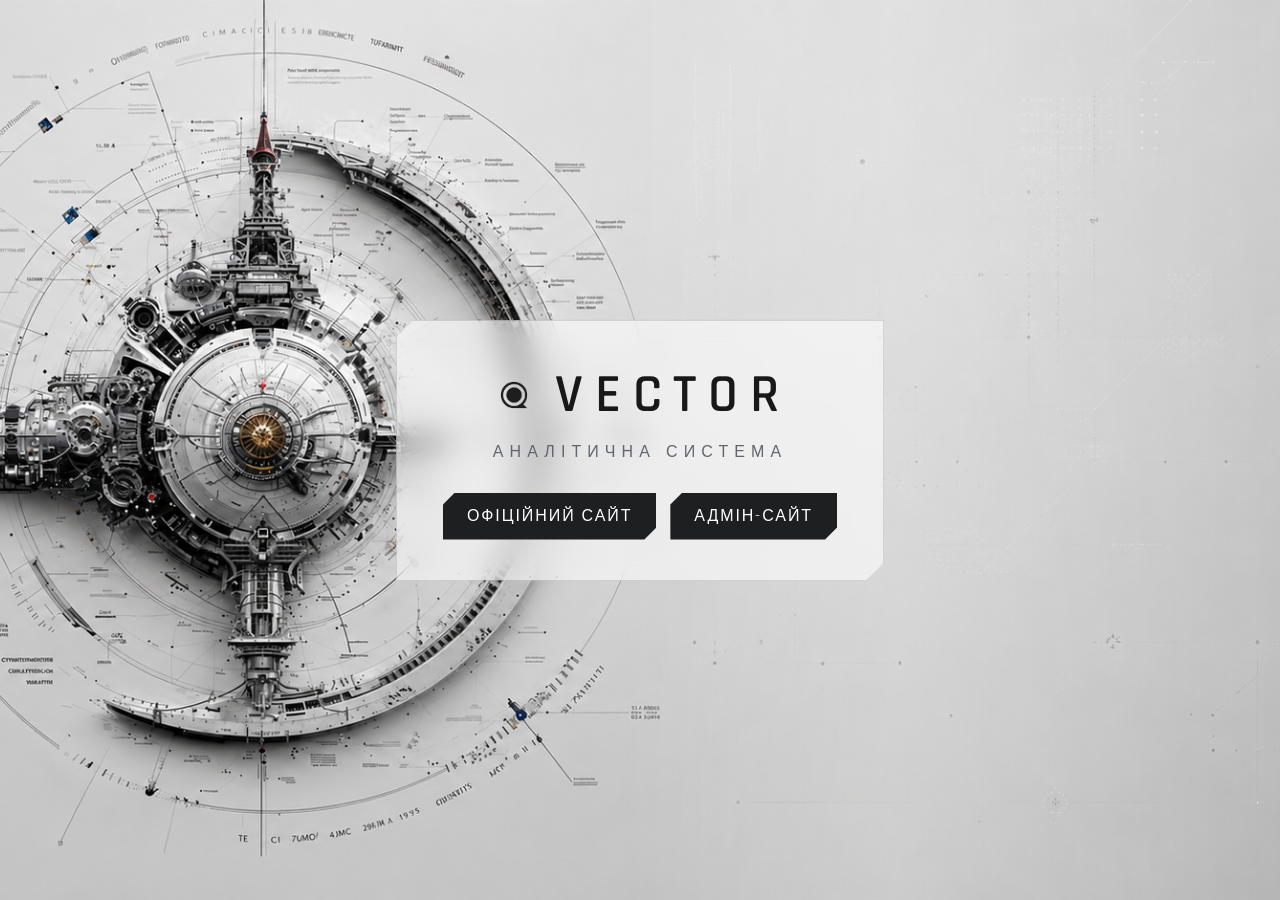
<file: index.html>
<!doctype html>
<html lang="uk">
<head>
  <meta charset="UTF-8" />
  <meta name="viewport" content="width=device-width, initial-scale=1.0" />
  <title>VECTOR — навігація</title>
  <link rel="preconnect" href="https://fonts.googleapis.com">
  <link rel="preconnect" href="https://fonts.gstatic.com" crossorigin>
  <link href="https://fonts.googleapis.com/css2?family=Rajdhani:wght@400;500;600;700&display=swap" rel="stylesheet">
  <style>
    *{box-sizing:border-box}
    body{margin:0;min-height:100vh;display:grid;place-items:center;background:#e8e8e6;font-family:'Rajdhani',Arial,sans-serif;color:#181818;background-image:url('./assets/bg-light.png');background-size:cover;background-position:center;overflow:hidden}
    body::after{content:"";position:fixed;inset:0;background:linear-gradient(90deg,rgba(255,255,255,0) 0 48%,rgba(255,255,255,.22) 70%,rgba(255,255,255,.04));pointer-events:none}
    .box{position:relative;z-index:1;padding:40px 46px;border:1px solid rgba(0,0,0,.12);background:rgba(255,255,255,.58);backdrop-filter:blur(14px);box-shadow:0 20px 80px rgba(0,0,0,.12);text-align:center;clip-path:polygon(18px 0,100% 0,100% calc(100% - 18px),calc(100% - 18px) 100%,0 100%,0 18px)}
    .brand{display:flex;align-items:center;justify-content:center;gap:16px}.brand img{width:50px;height:50px;object-fit:contain}.brand h1{letter-spacing:.22em;margin:0;font-size:54px;font-weight:600}.kicker{letter-spacing:.38em;text-transform:uppercase;color:#61666d;margin:12px 0 0}.links{display:flex;gap:14px;margin-top:30px}a{padding:13px 24px;text-decoration:none;color:#fff;background:#1d1f21;letter-spacing:.12em;text-transform:uppercase;clip-path:polygon(12px 0,100% 0,100% calc(100% - 12px),calc(100% - 12px) 100%,0 100%,0 12px)}a:hover{filter:brightness(1.1)}@media(max-width:700px){.links{flex-direction:column}.brand h1{font-size:38px}.box{margin:20px}.kicker{letter-spacing:.18em}}
  </style>
</head>
<body>
  <main class="box">
    <div class="brand">
      <img src="./assets/logo-dark.png" alt="VECTOR" />
      <h1>VECTOR</h1>
    </div>
    <p class="kicker">аналітична система</p>
    <div class="links">
      <a href="./official/">Офіційний сайт</a>
      <a href="./admin/">Адмін-сайт</a>
    </div>
  </main>
</body>
</html>
</file>
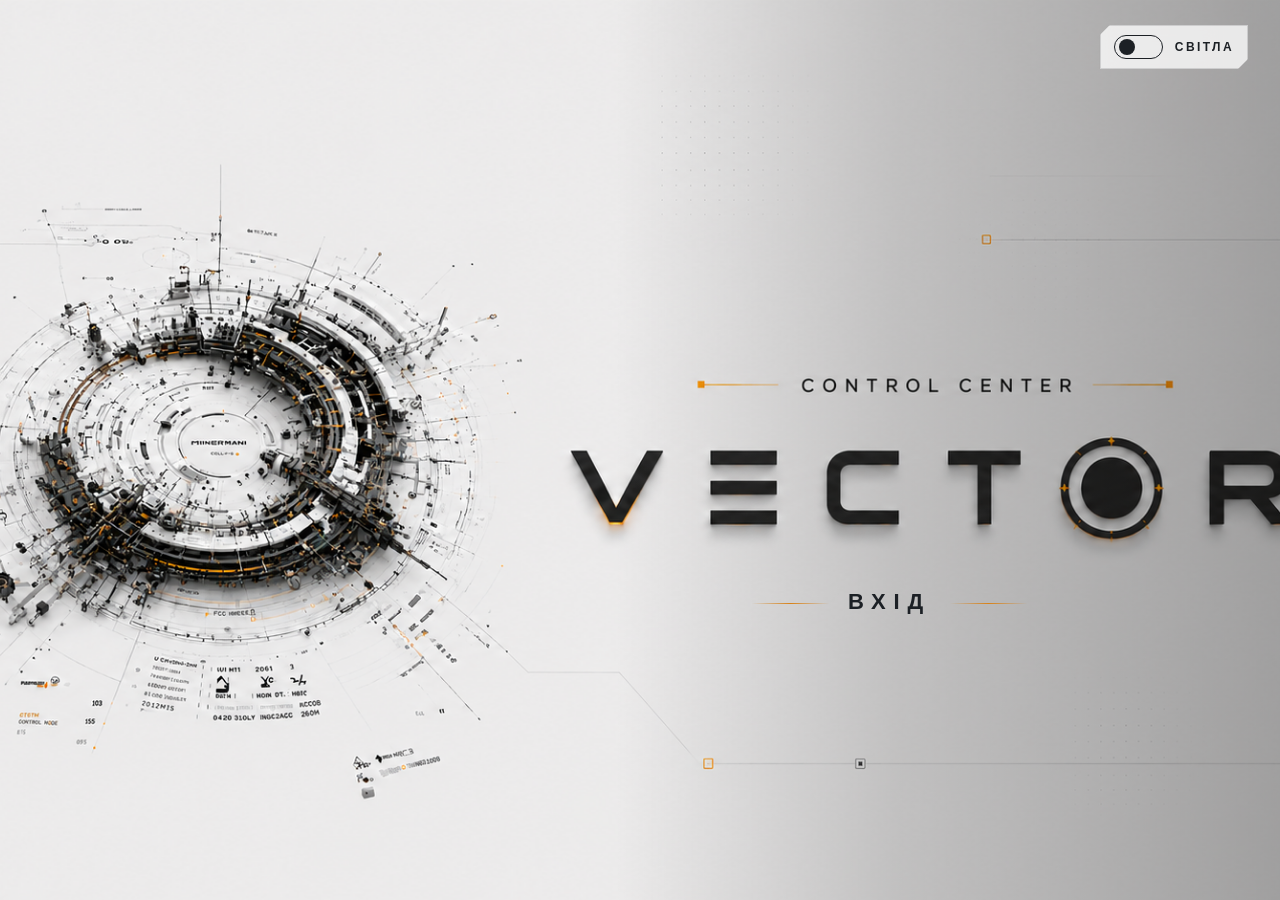
<file: admin/index.html>
<!doctype html>
<html lang="uk" data-theme="light">
<head>
  <meta charset="UTF-8" />
  <meta name="viewport" content="width=device-width, initial-scale=1.0" />
  <title>VECTOR - Admin</title>
  <link rel="preconnect" href="https://fonts.googleapis.com">
  <link rel="preconnect" href="https://fonts.gstatic.com" crossorigin>
  <link href="https://fonts.googleapis.com/css2?family=Rajdhani:wght@400;500;600;700&display=swap" rel="stylesheet">
  <link rel="stylesheet" href="./styles.css" />
  <link rel="icon" type="image/png" sizes="32x32" href="../assets/favicon-32.png" />
  <link rel="icon" type="image/png" sizes="192x192" href="../assets/favicon-192.png" />
  <link rel="apple-touch-icon" href="../assets/favicon-192.png" />
  <meta name="theme-color" content="#111418" />
</head>
<body>
  <main class="page admin-page">
    <button class="theme-toggle" id="themeToggle" type="button" aria-label="Перемкнути тему">
      <span class="theme-toggle__track"><span class="theme-toggle__dot"></span></span>
      <span class="theme-toggle__text" id="themeLabel">Світла</span>
    </button>

    <button class="entry-trigger" id="openLogin" type="button" aria-haspopup="dialog">
      <span class="entry-trigger__line"></span>
      <span class="entry-trigger__text">Вхід</span>
      <span class="entry-trigger__line"></span>
    </button>

    <section class="auth-modal" id="authModal" aria-hidden="true">
      <div class="auth-panel" role="dialog" aria-modal="true" aria-labelledby="authTitle">
        <button class="modal-close" id="closeModal" type="button" aria-label="Закрити">×</button>
        <form class="auth-form is-active" id="loginForm" autocomplete="on">
          <h2 id="authTitle">Вхід адміністратора</h2>
          <label>
            <span>Логін</span>
            <input type="text" name="login" placeholder="Введіть логін" autocomplete="username" required />
          </label>
          <label>
            <span>Пароль</span>
            <input type="password" name="password" placeholder="Введіть пароль" autocomplete="current-password" required />
          </label>
          <div class="demo-credentials" aria-label="Демо-доступ адміністратора">
            <div><span>Логін</span><strong>admin</strong></div>
            <div><span>Пароль</span><strong>Vector@2026!</strong></div>
            <button class="demo-fill" id="fillDemoAdmin" type="button">Заповнити</button>
          </div>
          <button class="submit-btn" type="submit">Увійти</button>
        </form>
      </div>
    </section>
  </main>
  <script src="./app.js"></script>
</body>
</html>
</file>
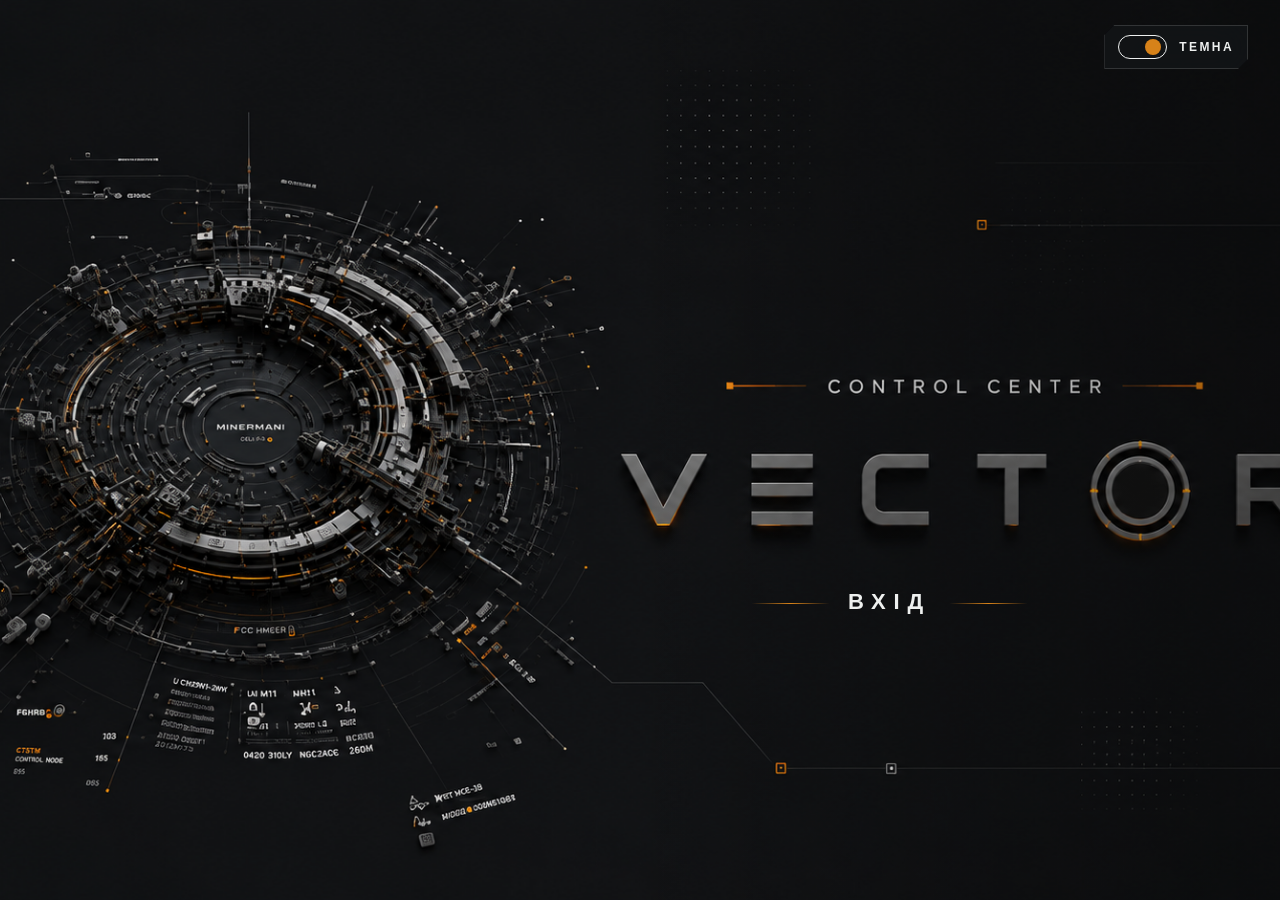
<file: admin/access.html>
<!doctype html>
<html lang="uk" data-theme="dark">
<head>
  <meta charset="UTF-8" />
  <meta name="viewport" content="width=device-width, initial-scale=1.0" />
  <title>VECTOR - Доступ</title>
  <link rel="preconnect" href="https://fonts.googleapis.com">
  <link rel="preconnect" href="https://fonts.gstatic.com" crossorigin>
  <link href="https://fonts.googleapis.com/css2?family=Rajdhani:wght@400;500;600;700&display=swap" rel="stylesheet">
  <link rel="stylesheet" href="./styles.css" />
  <link rel="icon" type="image/png" sizes="32x32" href="../assets/favicon-32.png" />
  <meta name="theme-color" content="#111418" />
</head>
<body>
  <main class="admin-shell">
    <aside class="simple-sidebar">
      <a class="simple-logo" href="./access.html">VECTOR</a>
      <nav class="simple-nav">
        <a class="is-active" href="./access.html">Доступ</a>
        <a href="./users.html">Користувачі</a>
      </nav>
      <button class="admin-nav__logout" id="logoutBtn" type="button">Вийти</button>
    </aside>

    <section class="simple-workspace">
      <button class="theme-toggle admin-theme-toggle" id="themeToggle" type="button" aria-label="Перемкнути тему">
        <span class="theme-toggle__track"><span class="theme-toggle__dot"></span></span>
        <span class="theme-toggle__text" id="themeLabel">Темна</span>
      </button>

      <header class="simple-head">
        <div>
          <p class="simple-kicker">локальна авторизація</p>
          <h1>Електронна пошта і пароль</h1>
        </div>
        <a class="simple-link" href="./users.html">Зареєстровані користувачі</a>
      </header>

      <section class="simple-card">
        <h2>Створити користувача основного сайту</h2>
        <p>Запис зберігається локально в браузері та використовується для входу на основний сайт VECTOR.</p>
        <form class="local-user-form" id="localUserForm">
          <label><span>Email / логін</span><input type="email" name="email" placeholder="user@gmail.com" required></label>
          <label><span>Пароль</span><input type="text" name="password" placeholder="Введіть пароль" required></label>
          <label><span>Маркер</span><input type="text" name="marker" placeholder="RREB-01"></label>
          <label><span>Роль</span><select name="role"><option value="user">Користувач</option><option value="operator">Оператор</option><option value="admin">Адміністратор</option></select></label>
          <button class="submit-btn" type="submit">Створити користувача</button>
        </form>
      </section>
    </section>
  </main>
  <script src="./admin-common.js"></script>
</body>
</html>
</file>
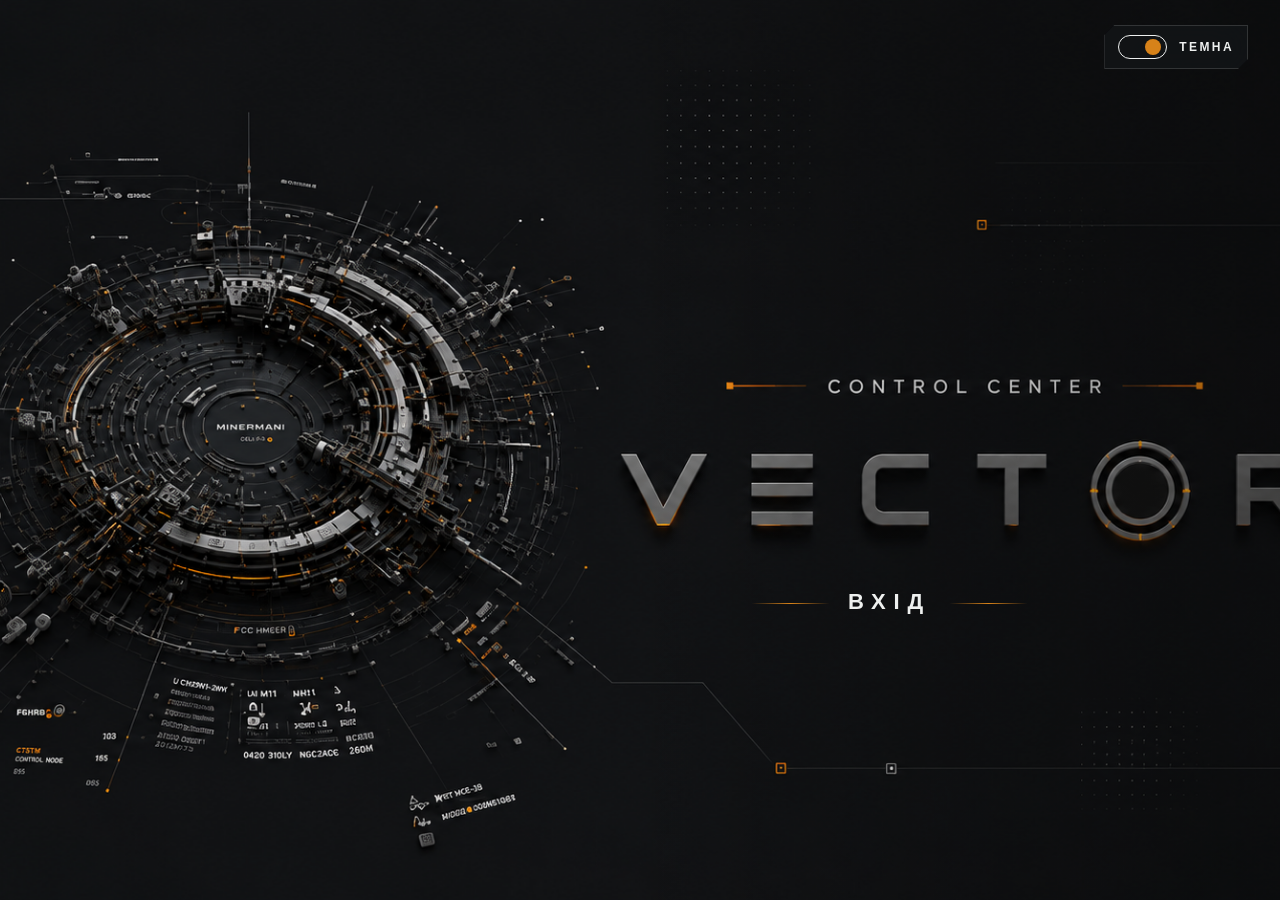
<file: admin/admin-access.html>
<!doctype html>
<html lang="uk" data-theme="light">
<head>
  <meta charset="UTF-8" />
  <meta name="viewport" content="width=device-width, initial-scale=1.0" />
  <title>VECTOR - Адмін-доступ</title>
  <link rel="preconnect" href="https://fonts.googleapis.com">
  <link rel="preconnect" href="https://fonts.gstatic.com" crossorigin>
  <link href="https://fonts.googleapis.com/css2?family=Rajdhani:wght@400;500;600;700&display=swap" rel="stylesheet">
  <link rel="stylesheet" href="./styles.css" />
  <link rel="icon" type="image/png" sizes="32x32" href="../assets/favicon-32.png" />
  <link rel="icon" type="image/png" sizes="192x192" href="../assets/favicon-192.png" />
  <link rel="apple-touch-icon" href="../assets/favicon-192.png" />
  <meta name="theme-color" content="#111418" />
</head>
<body>
  <main class="admin-layout">
    <aside class="admin-sidebar" aria-label="Навігація адмін-панелі">
      <a class="admin-sidebar__logo" href="./grant-access.html" aria-label="VECTOR admin dashboard">
        <img class="admin-sidebar__logo-img admin-sidebar__logo-img--light" src="../assets/logo-dark.png" alt="VECTOR">
        <img class="admin-sidebar__logo-img admin-sidebar__logo-img--dark" src="../assets/logo-light.png" alt="VECTOR">
      </a>

      <nav class="admin-nav">
        <a class="admin-nav__item" href="./grant-access.html" data-page="grant-access">
          <span class="admin-nav__icon"><img src="../assets/admin-icons/grant-access.svg" alt=""></span>
          <span>Надати доступ</span>
        </a>
        <a class="admin-nav__item" href="./users.html" data-page="users">
          <span class="admin-nav__icon"><img src="../assets/admin-icons/users.svg" alt=""></span>
          <span>Користувачі</span>
        </a>
        <a class="admin-nav__item is-active" href="./admin-access.html" data-page="admin-access">
          <span class="admin-nav__icon"><img src="../assets/admin-icons/admin-access.svg" alt=""></span>
          <span>Адмін-доступ</span>
        </a>
        <a class="admin-nav__item" href="./requests.html" data-page="requests">
          <span class="admin-nav__icon"><img src="../assets/admin-icons/requests.svg" alt=""></span>
          <span>Заявки</span>
        </a>
        <a class="admin-nav__item" href="./logs.html" data-page="logs">
          <span class="admin-nav__icon"><img src="../assets/admin-icons/logs.svg" alt=""></span>
          <span>Логування</span>
        </a>
        <a class="admin-nav__item" href="./settings.html" data-page="settings">
          <span class="admin-nav__icon"><img src="../assets/admin-icons/settings.svg" alt=""></span>
          <span>Налаштування</span>
        </a>
      </nav>

      <button class="admin-nav__logout" id="logoutBtn" type="button">
        <span class="admin-nav__icon"><img src="../assets/admin-icons/logout.svg" alt=""></span>
        <span>Вийти</span>
      </button>
    </aside>

    <section class="admin-workspace" aria-label="Робоча область адмін-панелі">
      <button class="theme-toggle admin-theme-toggle" id="themeToggle" type="button" aria-label="Перемкнути тему">
        <span class="theme-toggle__track"><span class="theme-toggle__dot"></span></span>
        <span class="theme-toggle__text" id="themeLabel">Світла</span>
      </button>

      <section class="admin-page-content admin-page-content--empty">
        <header class="admin-page-head">
          <h1>Адмін-доступ</h1>
        </header>
      </section>
    </section>
  </main>
  <script src="./admin-common.js"></script>
</body>
</html>
</file>
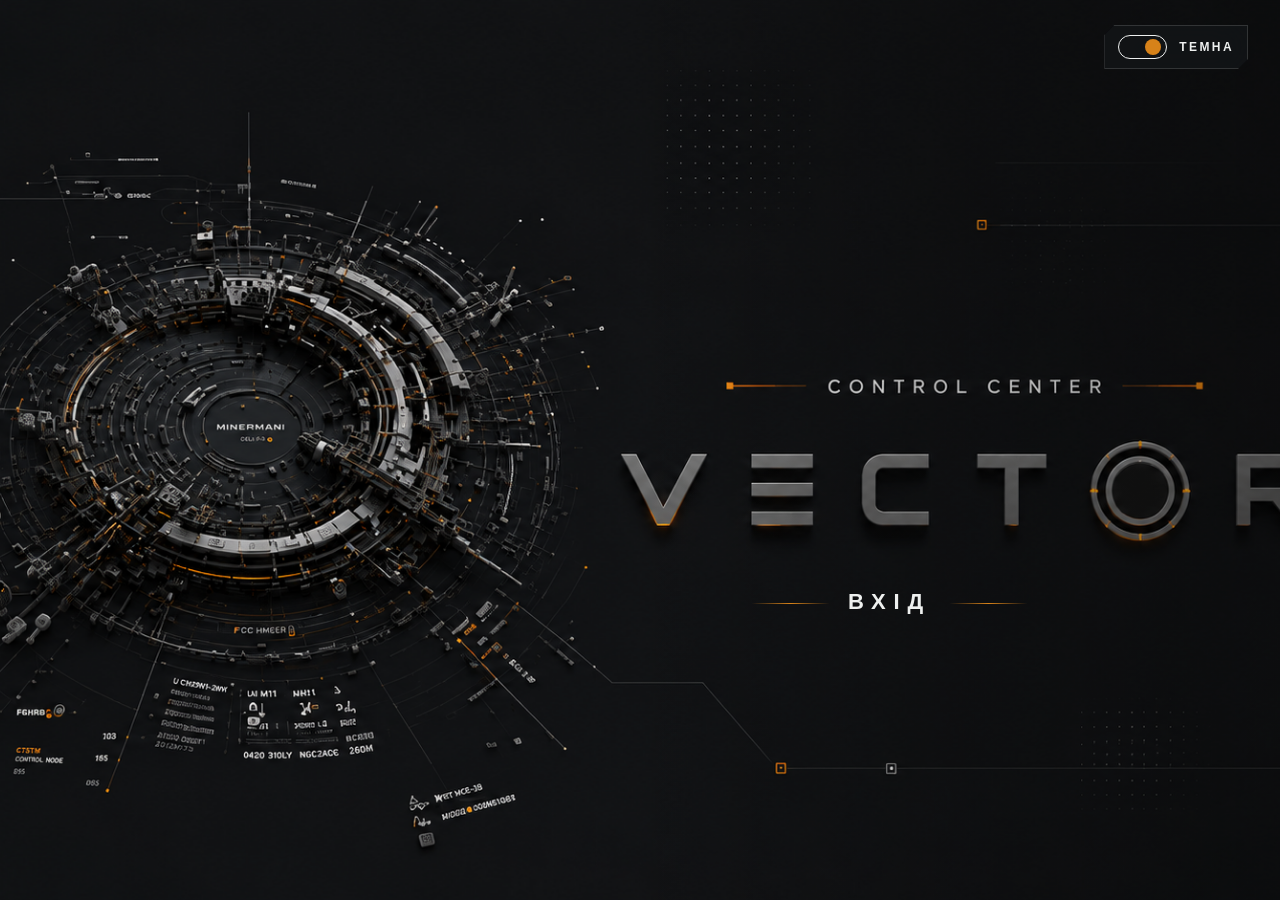
<file: admin/dashboard.html>
<!doctype html>
<html lang="uk" data-theme="light">
<head>
  <meta charset="UTF-8" />
  <meta name="viewport" content="width=device-width, initial-scale=1.0" />
  <title>VECTOR - Admin</title>
  <link rel="preconnect" href="https://fonts.googleapis.com">
  <link rel="preconnect" href="https://fonts.gstatic.com" crossorigin>
  <link href="https://fonts.googleapis.com/css2?family=Rajdhani:wght@400;500;600;700&display=swap" rel="stylesheet">
  <link rel="stylesheet" href="./styles.css" />
  <link rel="icon" type="image/png" sizes="32x32" href="../assets/favicon-32.png" />
  <link rel="icon" type="image/png" sizes="192x192" href="../assets/favicon-192.png" />
  <link rel="apple-touch-icon" href="../assets/favicon-192.png" />
  <meta name="theme-color" content="#111418" />
</head>
<body>
  <main class="admin-layout">
    <aside class="admin-sidebar" aria-label="Навігація адмін-панелі">
      <a class="admin-sidebar__logo" href="./grant-access.html" aria-label="VECTOR admin dashboard">
        <img class="admin-sidebar__logo-img admin-sidebar__logo-img--light" src="../assets/logo-dark.png" alt="VECTOR">
        <img class="admin-sidebar__logo-img admin-sidebar__logo-img--dark" src="../assets/logo-light.png" alt="VECTOR">
      </a>

      <nav class="admin-nav">
        <a class="admin-nav__item is-active" href="./grant-access.html" data-page="grant-access">
          <span class="admin-nav__icon"><img src="../assets/admin-icons/grant-access.svg" alt=""></span>
          <span>Надати доступ</span>
        </a>
        <a class="admin-nav__item" href="./users.html" data-page="users">
          <span class="admin-nav__icon"><img src="../assets/admin-icons/users.svg" alt=""></span>
          <span>Користувачі</span>
        </a>
        <a class="admin-nav__item" href="./admin-access.html" data-page="admin-access">
          <span class="admin-nav__icon"><img src="../assets/admin-icons/admin-access.svg" alt=""></span>
          <span>Адмін-доступ</span>
        </a>
        <a class="admin-nav__item" href="./requests.html" data-page="requests">
          <span class="admin-nav__icon"><img src="../assets/admin-icons/requests.svg" alt=""></span>
          <span>Заявки</span>
        </a>
        <a class="admin-nav__item" href="./logs.html" data-page="logs">
          <span class="admin-nav__icon"><img src="../assets/admin-icons/logs.svg" alt=""></span>
          <span>Логування</span>
        </a>
        <a class="admin-nav__item" href="./settings.html" data-page="settings">
          <span class="admin-nav__icon"><img src="../assets/admin-icons/settings.svg" alt=""></span>
          <span>Налаштування</span>
        </a>
      </nav>

      <button class="admin-nav__logout" id="logoutBtn" type="button">
        <span class="admin-nav__icon"><img src="../assets/admin-icons/logout.svg" alt=""></span>
        <span>Вийти</span>
      </button>
    </aside>

    <section class="admin-workspace" aria-label="Робоча область адмін-панелі">
      <button class="theme-toggle admin-theme-toggle" id="themeToggle" type="button" aria-label="Перемкнути тему">
        <span class="theme-toggle__track"><span class="theme-toggle__dot"></span></span>
        <span class="theme-toggle__text" id="themeLabel">Світла</span>
      </button>

      <section class="admin-page-content admin-page-content--empty">
        <header class="admin-page-head">
          <h1>Панель керування</h1>
        </header>
      </section>
    </section>
  </main>
  <script src="./admin-common.js"></script>
</body>
</html>
</file>
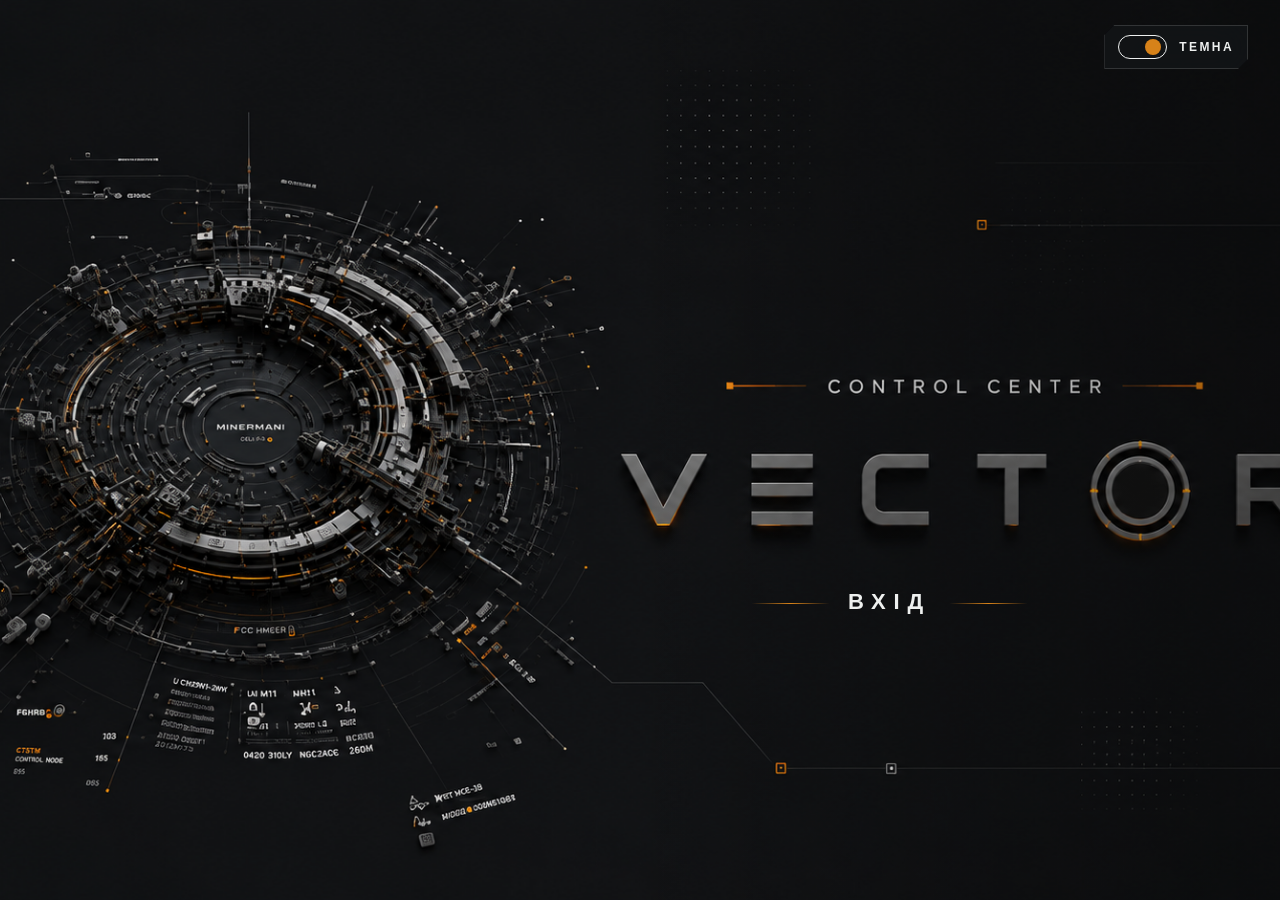
<file: admin/grant-access.html>
<!doctype html>
<html lang="uk" data-theme="dark">
<head>
  <meta charset="UTF-8" />
  <meta name="viewport" content="width=device-width, initial-scale=1.0" />
  <title>VECTOR - Доступ</title>
  <link rel="preconnect" href="https://fonts.googleapis.com">
  <link rel="preconnect" href="https://fonts.gstatic.com" crossorigin>
  <link href="https://fonts.googleapis.com/css2?family=Rajdhani:wght@400;500;600;700&display=swap" rel="stylesheet">
  <link rel="stylesheet" href="./styles.css" />
  <link rel="icon" type="image/png" sizes="32x32" href="../assets/favicon-32.png" />
  <meta name="theme-color" content="#111418" />
</head>
<body>
  <main class="admin-shell">
    <aside class="simple-sidebar">
      <a class="simple-logo" href="./access.html">VECTOR</a>
      <nav class="simple-nav">
        <a class="is-active" href="./grant-access.html">Доступ</a>
        <a href="./users.html">Користувачі</a>
      </nav>
      <button class="admin-nav__logout" id="logoutBtn" type="button">Вийти</button>
    </aside>

    <section class="simple-workspace">
      <button class="theme-toggle admin-theme-toggle" id="themeToggle" type="button" aria-label="Перемкнути тему">
        <span class="theme-toggle__track"><span class="theme-toggle__dot"></span></span>
        <span class="theme-toggle__text" id="themeLabel">Темна</span>
      </button>

      <header class="simple-head">
        <div>
          <p class="simple-kicker">локальна авторизація</p>
          <h1>Електронна пошта і пароль</h1>
        </div>
        <a class="simple-link" href="./users.html">Зареєстровані користувачі</a>
      </header>

      <section class="simple-card">
        <h2>Створити користувача основного сайту</h2>
        <p>Запис зберігається локально в браузері та використовується для входу на основний сайт VECTOR.</p>
        <form class="local-user-form" id="localUserForm">
          <label><span>Email / логін</span><input type="email" name="email" placeholder="user@gmail.com" required></label>
          <label><span>Пароль</span><input type="text" name="password" placeholder="Введіть пароль" required></label>
          <label><span>Маркер</span><input type="text" name="marker" placeholder="RREB-01"></label>
          <label><span>Роль</span><select name="role"><option value="user">Користувач</option><option value="operator">Оператор</option><option value="admin">Адміністратор</option></select></label>
          <button class="submit-btn" type="submit">Створити користувача</button>
        </form>
      </section>
    </section>
  </main>
  <script src="./admin-common.js"></script>
</body>
</html>
</file>
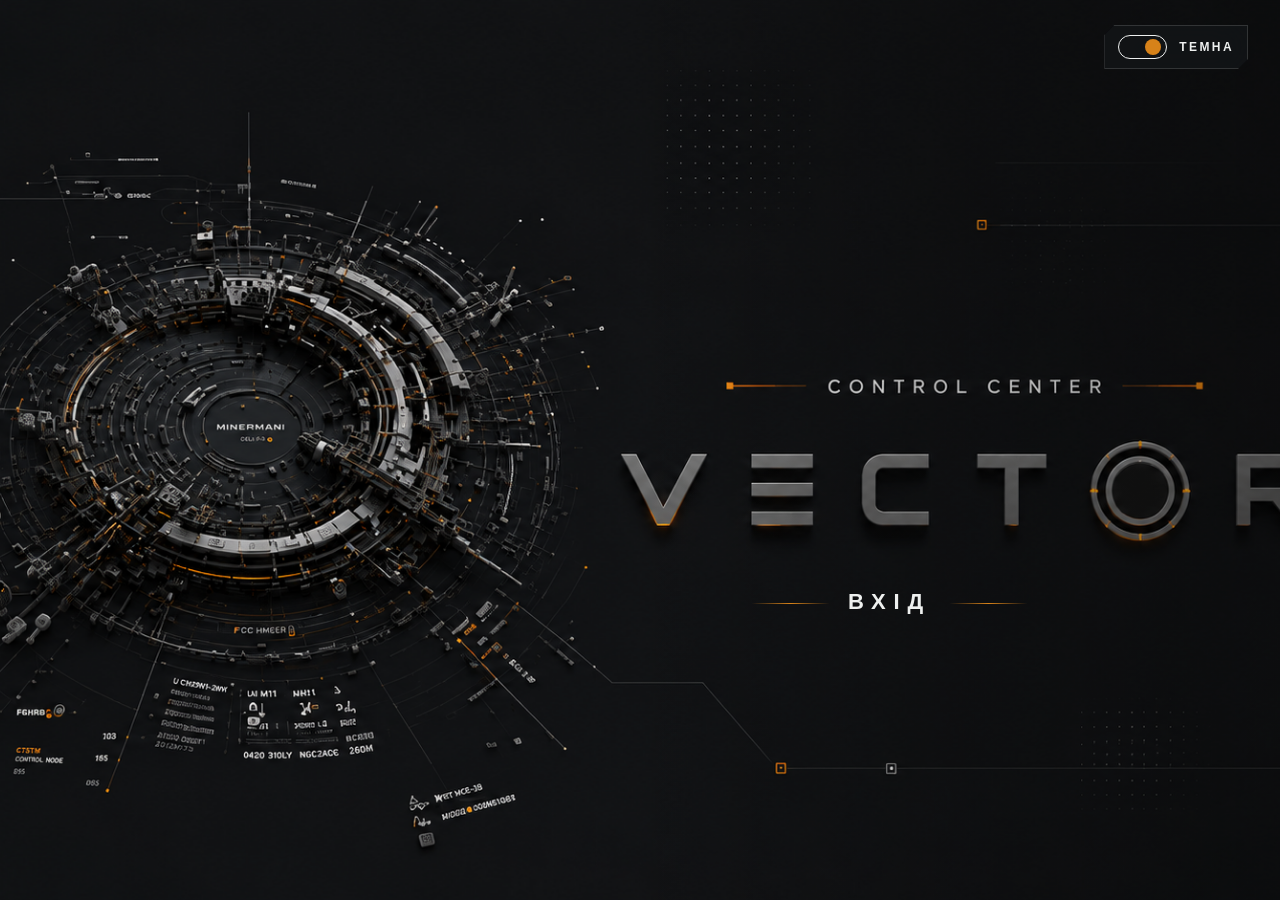
<file: admin/logs.html>
<!doctype html>
<html lang="uk" data-theme="light">
<head>
  <meta charset="UTF-8" />
  <meta name="viewport" content="width=device-width, initial-scale=1.0" />
  <title>VECTOR - Логування</title>
  <link rel="preconnect" href="https://fonts.googleapis.com">
  <link rel="preconnect" href="https://fonts.gstatic.com" crossorigin>
  <link href="https://fonts.googleapis.com/css2?family=Rajdhani:wght@400;500;600;700&display=swap" rel="stylesheet">
  <link rel="stylesheet" href="./styles.css" />
  <link rel="icon" type="image/png" sizes="32x32" href="../assets/favicon-32.png" />
  <link rel="icon" type="image/png" sizes="192x192" href="../assets/favicon-192.png" />
  <link rel="apple-touch-icon" href="../assets/favicon-192.png" />
  <meta name="theme-color" content="#111418" />
</head>
<body>
  <main class="admin-layout">
    <aside class="admin-sidebar" aria-label="Навігація адмін-панелі">
      <a class="admin-sidebar__logo" href="./grant-access.html" aria-label="VECTOR admin dashboard">
        <img class="admin-sidebar__logo-img admin-sidebar__logo-img--light" src="../assets/logo-dark.png" alt="VECTOR">
        <img class="admin-sidebar__logo-img admin-sidebar__logo-img--dark" src="../assets/logo-light.png" alt="VECTOR">
      </a>

      <nav class="admin-nav">
        <a class="admin-nav__item" href="./grant-access.html" data-page="grant-access">
          <span class="admin-nav__icon"><img src="../assets/admin-icons/grant-access.svg" alt=""></span>
          <span>Надати доступ</span>
        </a>
        <a class="admin-nav__item" href="./users.html" data-page="users">
          <span class="admin-nav__icon"><img src="../assets/admin-icons/users.svg" alt=""></span>
          <span>Користувачі</span>
        </a>
        <a class="admin-nav__item" href="./admin-access.html" data-page="admin-access">
          <span class="admin-nav__icon"><img src="../assets/admin-icons/admin-access.svg" alt=""></span>
          <span>Адмін-доступ</span>
        </a>
        <a class="admin-nav__item" href="./requests.html" data-page="requests">
          <span class="admin-nav__icon"><img src="../assets/admin-icons/requests.svg" alt=""></span>
          <span>Заявки</span>
        </a>
        <a class="admin-nav__item is-active" href="./logs.html" data-page="logs">
          <span class="admin-nav__icon"><img src="../assets/admin-icons/logs.svg" alt=""></span>
          <span>Логування</span>
        </a>
        <a class="admin-nav__item" href="./settings.html" data-page="settings">
          <span class="admin-nav__icon"><img src="../assets/admin-icons/settings.svg" alt=""></span>
          <span>Налаштування</span>
        </a>
      </nav>

      <button class="admin-nav__logout" id="logoutBtn" type="button">
        <span class="admin-nav__icon"><img src="../assets/admin-icons/logout.svg" alt=""></span>
        <span>Вийти</span>
      </button>
    </aside>

    <section class="admin-workspace" aria-label="Робоча область адмін-панелі">
      <button class="theme-toggle admin-theme-toggle" id="themeToggle" type="button" aria-label="Перемкнути тему">
        <span class="theme-toggle__track"><span class="theme-toggle__dot"></span></span>
        <span class="theme-toggle__text" id="themeLabel">Світла</span>
      </button>

      <section class="admin-page-content admin-page-content--empty">
        <header class="admin-page-head">
          <h1>Логування</h1>
        </header>
      </section>
    </section>
  </main>
  <script src="./admin-common.js"></script>
</body>
</html>
</file>
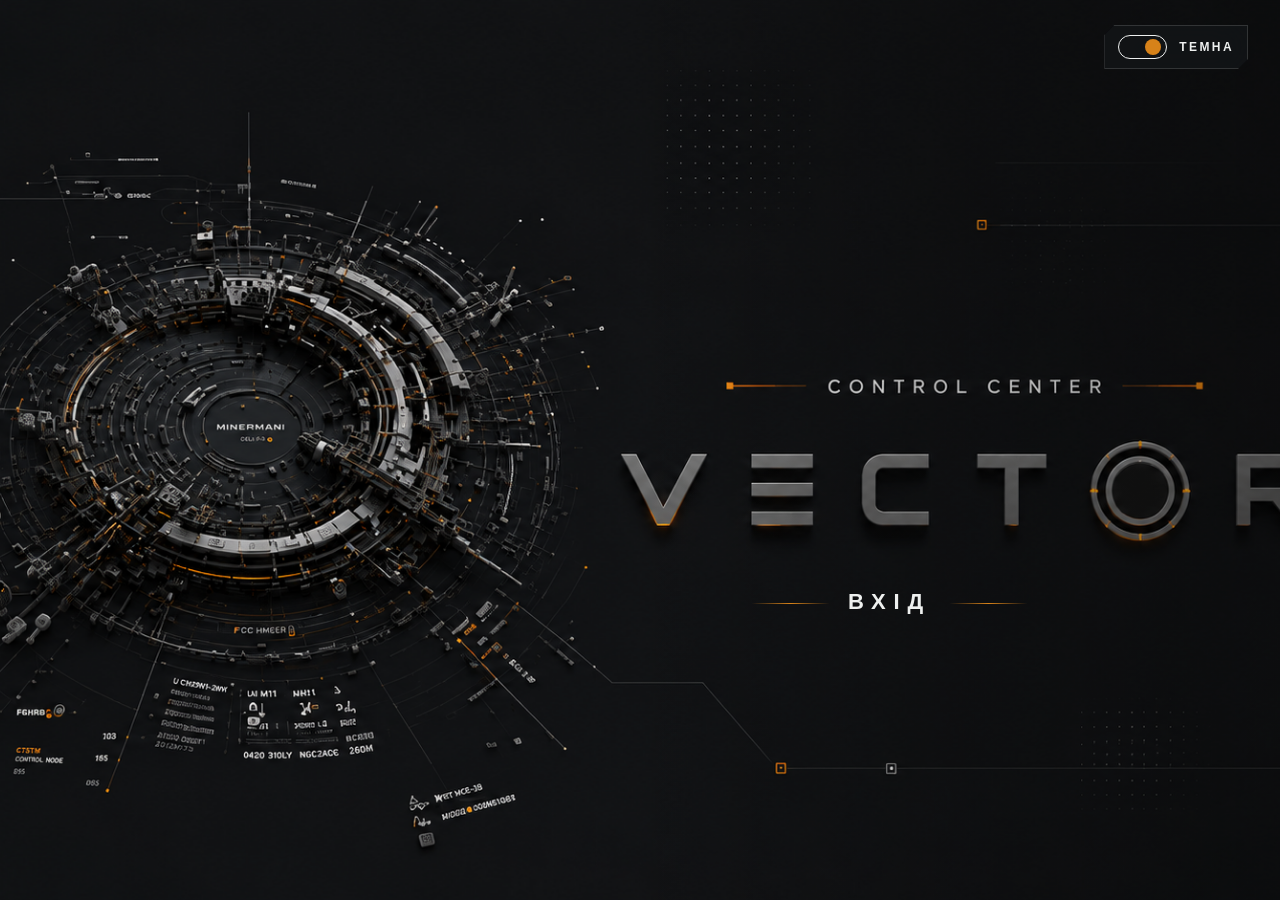
<file: admin/requests.html>
<!doctype html>
<html lang="uk" data-theme="light">
<head>
  <meta charset="UTF-8" />
  <meta name="viewport" content="width=device-width, initial-scale=1.0" />
  <title>VECTOR - Заявки</title>
  <link rel="preconnect" href="https://fonts.googleapis.com">
  <link rel="preconnect" href="https://fonts.gstatic.com" crossorigin>
  <link href="https://fonts.googleapis.com/css2?family=Rajdhani:wght@400;500;600;700&display=swap" rel="stylesheet">
  <link rel="stylesheet" href="./styles.css" />
  <link rel="icon" type="image/png" sizes="32x32" href="../assets/favicon-32.png" />
  <link rel="icon" type="image/png" sizes="192x192" href="../assets/favicon-192.png" />
  <link rel="apple-touch-icon" href="../assets/favicon-192.png" />
  <meta name="theme-color" content="#111418" />
</head>
<body>
  <main class="admin-layout">
    <aside class="admin-sidebar" aria-label="Навігація адмін-панелі">
      <a class="admin-sidebar__logo" href="./grant-access.html" aria-label="VECTOR admin dashboard">
        <img class="admin-sidebar__logo-img admin-sidebar__logo-img--light" src="../assets/logo-dark.png" alt="VECTOR">
        <img class="admin-sidebar__logo-img admin-sidebar__logo-img--dark" src="../assets/logo-light.png" alt="VECTOR">
      </a>

      <nav class="admin-nav">
        <a class="admin-nav__item" href="./grant-access.html" data-page="grant-access">
          <span class="admin-nav__icon"><img src="../assets/admin-icons/grant-access.svg" alt=""></span>
          <span>Надати доступ</span>
        </a>
        <a class="admin-nav__item" href="./users.html" data-page="users">
          <span class="admin-nav__icon"><img src="../assets/admin-icons/users.svg" alt=""></span>
          <span>Користувачі</span>
        </a>
        <a class="admin-nav__item" href="./admin-access.html" data-page="admin-access">
          <span class="admin-nav__icon"><img src="../assets/admin-icons/admin-access.svg" alt=""></span>
          <span>Адмін-доступ</span>
        </a>
        <a class="admin-nav__item is-active" href="./requests.html" data-page="requests">
          <span class="admin-nav__icon"><img src="../assets/admin-icons/requests.svg" alt=""></span>
          <span>Заявки</span>
        </a>
        <a class="admin-nav__item" href="./logs.html" data-page="logs">
          <span class="admin-nav__icon"><img src="../assets/admin-icons/logs.svg" alt=""></span>
          <span>Логування</span>
        </a>
        <a class="admin-nav__item" href="./settings.html" data-page="settings">
          <span class="admin-nav__icon"><img src="../assets/admin-icons/settings.svg" alt=""></span>
          <span>Налаштування</span>
        </a>
      </nav>

      <button class="admin-nav__logout" id="logoutBtn" type="button">
        <span class="admin-nav__icon"><img src="../assets/admin-icons/logout.svg" alt=""></span>
        <span>Вийти</span>
      </button>
    </aside>

    <section class="admin-workspace" aria-label="Робоча область адмін-панелі">
      <button class="theme-toggle admin-theme-toggle" id="themeToggle" type="button" aria-label="Перемкнути тему">
        <span class="theme-toggle__track"><span class="theme-toggle__dot"></span></span>
        <span class="theme-toggle__text" id="themeLabel">Світла</span>
      </button>

      <section class="admin-page-content admin-page-content--empty">
        <header class="admin-page-head">
          <h1>Заявки</h1>
        </header>
      </section>
    </section>
  </main>
  <script src="./admin-common.js"></script>
</body>
</html>
</file>
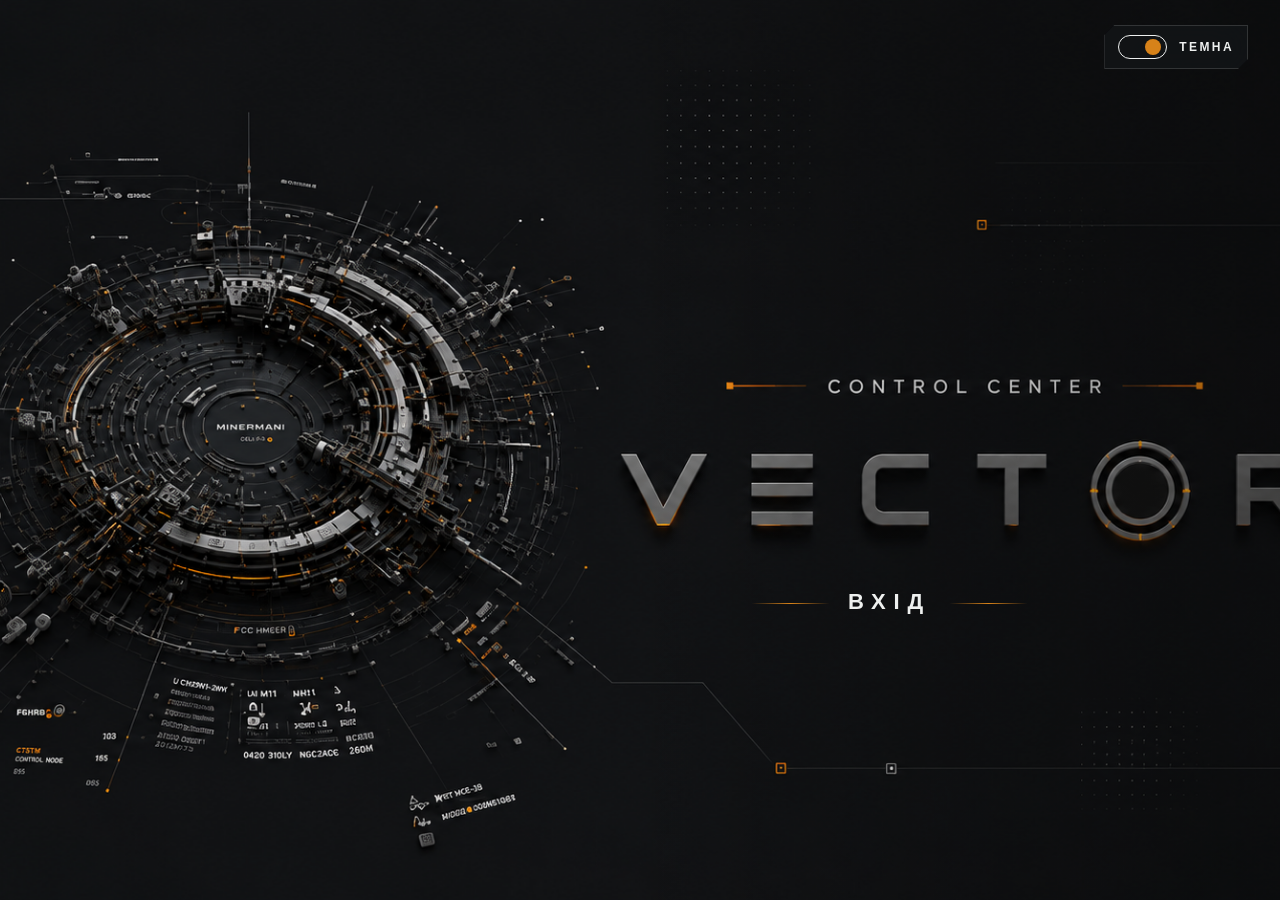
<file: admin/settings.html>
<!doctype html>
<html lang="uk" data-theme="light">
<head>
  <meta charset="UTF-8" />
  <meta name="viewport" content="width=device-width, initial-scale=1.0" />
  <title>VECTOR - Налаштування</title>
  <link rel="preconnect" href="https://fonts.googleapis.com">
  <link rel="preconnect" href="https://fonts.gstatic.com" crossorigin>
  <link href="https://fonts.googleapis.com/css2?family=Rajdhani:wght@400;500;600;700&display=swap" rel="stylesheet">
  <link rel="stylesheet" href="./styles.css" />
  <link rel="icon" type="image/png" sizes="32x32" href="../assets/favicon-32.png" />
  <link rel="icon" type="image/png" sizes="192x192" href="../assets/favicon-192.png" />
  <link rel="apple-touch-icon" href="../assets/favicon-192.png" />
  <meta name="theme-color" content="#111418" />
</head>
<body>
  <main class="admin-layout">
    <aside class="admin-sidebar" aria-label="Навігація адмін-панелі">
      <a class="admin-sidebar__logo" href="./grant-access.html" aria-label="VECTOR admin dashboard">
        <img class="admin-sidebar__logo-img admin-sidebar__logo-img--light" src="../assets/logo-dark.png" alt="VECTOR">
        <img class="admin-sidebar__logo-img admin-sidebar__logo-img--dark" src="../assets/logo-light.png" alt="VECTOR">
      </a>

      <nav class="admin-nav">
        <a class="admin-nav__item" href="./grant-access.html" data-page="grant-access">
          <span class="admin-nav__icon"><img src="../assets/admin-icons/grant-access.svg" alt=""></span>
          <span>Надати доступ</span>
        </a>
        <a class="admin-nav__item" href="./users.html" data-page="users">
          <span class="admin-nav__icon"><img src="../assets/admin-icons/users.svg" alt=""></span>
          <span>Користувачі</span>
        </a>
        <a class="admin-nav__item" href="./admin-access.html" data-page="admin-access">
          <span class="admin-nav__icon"><img src="../assets/admin-icons/admin-access.svg" alt=""></span>
          <span>Адмін-доступ</span>
        </a>
        <a class="admin-nav__item" href="./requests.html" data-page="requests">
          <span class="admin-nav__icon"><img src="../assets/admin-icons/requests.svg" alt=""></span>
          <span>Заявки</span>
        </a>
        <a class="admin-nav__item" href="./logs.html" data-page="logs">
          <span class="admin-nav__icon"><img src="../assets/admin-icons/logs.svg" alt=""></span>
          <span>Логування</span>
        </a>
        <a class="admin-nav__item is-active" href="./settings.html" data-page="settings">
          <span class="admin-nav__icon"><img src="../assets/admin-icons/settings.svg" alt=""></span>
          <span>Налаштування</span>
        </a>
      </nav>

      <button class="admin-nav__logout" id="logoutBtn" type="button">
        <span class="admin-nav__icon"><img src="../assets/admin-icons/logout.svg" alt=""></span>
        <span>Вийти</span>
      </button>
    </aside>

    <section class="admin-workspace" aria-label="Робоча область адмін-панелі">
      <button class="theme-toggle admin-theme-toggle" id="themeToggle" type="button" aria-label="Перемкнути тему">
        <span class="theme-toggle__track"><span class="theme-toggle__dot"></span></span>
        <span class="theme-toggle__text" id="themeLabel">Світла</span>
      </button>

      <section class="admin-page-content admin-page-content--empty">
        <header class="admin-page-head">
          <h1>Налаштування</h1>
        </header>
      </section>
    </section>
  </main>
  <script src="./admin-common.js"></script>
</body>
</html>
</file>
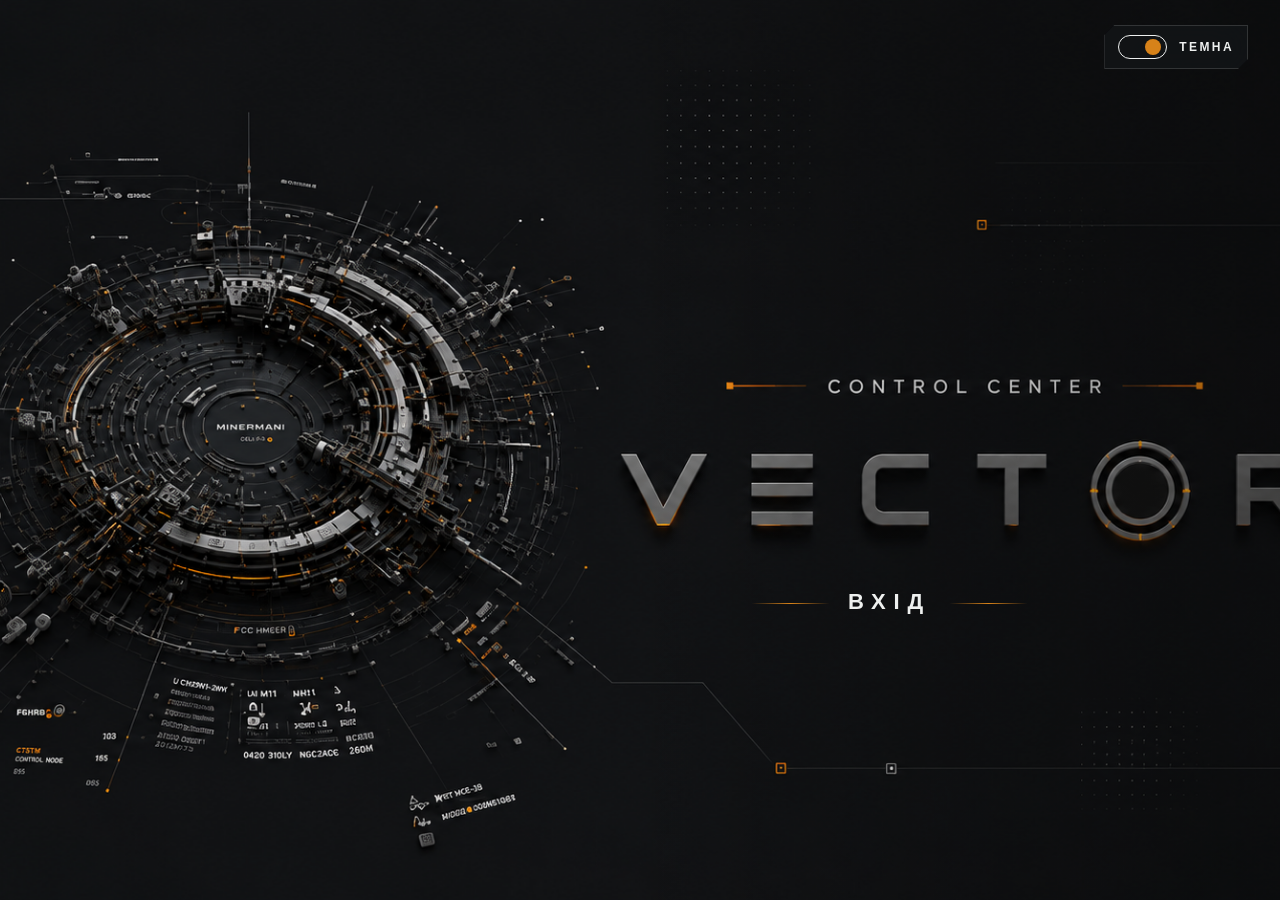
<file: admin/users.html>
<!doctype html>
<html lang="uk" data-theme="dark">
<head>
  <meta charset="UTF-8" />
  <meta name="viewport" content="width=device-width, initial-scale=1.0" />
  <title>VECTOR - Користувачі</title>
  <link rel="preconnect" href="https://fonts.googleapis.com">
  <link rel="preconnect" href="https://fonts.gstatic.com" crossorigin>
  <link href="https://fonts.googleapis.com/css2?family=Rajdhani:wght@400;500;600;700&display=swap" rel="stylesheet">
  <link rel="stylesheet" href="./styles.css" />
  <link rel="icon" type="image/png" sizes="32x32" href="../assets/favicon-32.png" />
  <meta name="theme-color" content="#111418" />
</head>
<body>
  <main class="admin-shell">
    <aside class="simple-sidebar">
      <a class="simple-logo" href="./access.html">VECTOR</a>
      <nav class="simple-nav">
        <a href="./access.html">Доступ</a>
        <a class="is-active" href="./users.html">Користувачі</a>
      </nav>
      <button class="admin-nav__logout" id="logoutBtn" type="button">Вийти</button>
    </aside>

    <section class="simple-workspace">
      <button class="theme-toggle admin-theme-toggle" id="themeToggle" type="button" aria-label="Перемкнути тему">
        <span class="theme-toggle__track"><span class="theme-toggle__dot"></span></span>
        <span class="theme-toggle__text" id="themeLabel">Темна</span>
      </button>

      <header class="simple-head">
        <div>
          <p class="simple-kicker">локальна база доступу</p>
          <h1>Зареєстровані користувачі</h1>
        </div>
        <a class="simple-link" href="./access.html">Створити користувача</a>
      </header>

      <section class="simple-card">
        <div class="simple-toolbar">
          <input id="usersSearch" type="search" placeholder="Пошук за email, маркером або роллю">
          <button class="ghost-action danger" id="clearUsers" type="button">Очистити</button>
        </div>

        <div class="local-users-wrap">
          <table class="local-users-table">
            <thead>
              <tr>
                <th>Email</th>
                <th>Ключ входу</th>
                <th>Маркер</th>
                <th>Роль</th>
                <th>Статус</th>
                <th>Дії</th>
              </tr>
            </thead>
            <tbody id="localUsersBody"></tbody>
          </table>
          <p class="users-empty" id="usersEmpty">Користувачів ще не створено.</p>
        </div>
      </section>
    </section>
  </main>
  <script src="./admin-common.js"></script>
</body>
</html>
</file>
<file: admin/styles.css>
:root{--accent:#d78219;--ink:#1c2025;--muted:#697078;--glass:rgba(246,246,242,.58);--glass-strong:rgba(255,255,255,.76);--line:rgba(30,34,38,.14);--input:rgba(255,255,255,.78);--input-text:#171a1e;--shadow:rgba(30,32,36,.22);--panel:rgba(246,246,242,.68);--card:rgba(255,255,255,.76);--bg:#f2f2ef}
:root[data-theme="dark"]{--ink:#eef0ef;--muted:#9ea3a7;--glass:rgba(18,21,24,.54);--glass-strong:rgba(19,22,25,.74);--line:rgba(255,255,255,.14);--input:rgba(255,255,255,.075);--input-text:#f4f2ee;--shadow:rgba(0,0,0,.58);--panel:rgba(16,19,22,.72);--card:rgba(18,22,26,.78);--bg:#111418}
*{box-sizing:border-box}html,body{margin:0;min-height:100%;font-family:'Rajdhani',Arial,Helvetica,sans-serif;color:var(--ink)}body{overflow:hidden;background:var(--bg)}button,input,select,textarea{font-family:inherit}.page{min-height:100vh;position:relative;overflow:hidden;background-image:url('../assets/admin-bg-light.png');background-position:center;background-size:cover}.admin-page{background-position:center}:root[data-theme="dark"] .page{background-image:url('../assets/admin-bg-dark.png')}.page::after{content:"";position:absolute;inset:0;pointer-events:none;background:linear-gradient(90deg,rgba(0,0,0,0) 0 48%,rgba(0,0,0,.18) 70%,rgba(0,0,0,.32))}
.theme-toggle{position:fixed;z-index:50;top:25px;right:32px;display:inline-flex;align-items:center;gap:12px;border:1px solid var(--line);background:var(--glass-strong);color:var(--ink);backdrop-filter:blur(18px);padding:9px 13px;cursor:pointer;text-transform:uppercase;letter-spacing:.20em;font-weight:700;font-size:12px;box-shadow:0 14px 40px var(--shadow);clip-path:polygon(10px 0,100% 0,100% calc(100% - 10px),calc(100% - 10px) 100%,0 100%,0 10px)}.theme-toggle__track{width:49px;height:24px;border:1px solid currentColor;position:relative;border-radius:999px}.theme-toggle__dot{position:absolute;top:3px;left:4px;width:16px;height:16px;border-radius:50%;background:currentColor;transition:transform .25s ease}:root[data-theme="dark"] .theme-toggle__dot{transform:translateX(22px);background:var(--accent)}
.entry-trigger{position:absolute;z-index:5;right:30.5vw;top:67%;transform:translate(50%,-50%);display:flex;align-items:center;justify-content:center;gap:18px;border:0;background:transparent;color:var(--accent);text-transform:uppercase;cursor:pointer;padding:14px 8px}.entry-trigger__text{color:var(--ink);font-size:22px;font-weight:700;letter-spacing:.36em;line-height:1}.entry-trigger__line{display:block;width:78px;height:1px;background:linear-gradient(90deg,transparent,var(--accent),transparent)}.auth-modal{position:fixed;z-index:60;inset:0;display:none;align-items:center;justify-content:flex-end;padding:86px 5vw 42px;background:linear-gradient(90deg,transparent 0 55%,rgba(0,0,0,.18))}.auth-modal.is-open{display:flex}.auth-panel{width:min(430px,calc(100vw - 36px));max-height:calc(100vh - 120px);overflow:auto;position:relative;padding:20px 20px 22px;background:linear-gradient(180deg,var(--panel),rgba(255,255,255,.24));border:1px solid var(--line);color:var(--ink);box-shadow:0 30px 90px var(--shadow);backdrop-filter:blur(18px);clip-path:polygon(18px 0,100% 0,100% calc(100% - 18px),calc(100% - 18px) 100%,0 100%,0 18px)}.modal-close{position:absolute;top:12px;right:14px;z-index:2;width:32px;height:32px;border:0;background:transparent;color:var(--muted);font-size:24px;line-height:1;cursor:pointer}.auth-form{display:grid;gap:12px}.auth-form h2{margin:0 0 4px;text-align:center;text-transform:uppercase;letter-spacing:.20em;font-size:20px;color:var(--accent)}.auth-form label,.local-user-form label{display:grid;gap:7px;text-transform:uppercase;letter-spacing:.16em;font-size:11px;font-weight:700;color:var(--muted)}.auth-form input,.auth-form textarea,.local-user-form input,.local-user-form select,.simple-toolbar input{width:100%;border:1px solid var(--line);background:var(--input);color:var(--input-text);padding:0 13px;outline:none;font-size:16px;letter-spacing:.04em}.auth-form input,.local-user-form input,.local-user-form select,.simple-toolbar input{height:44px}.submit-btn{margin-top:6px;min-height:48px;border:1px solid rgba(255,255,255,.18);background:linear-gradient(180deg,#25292f,#111418);color:#f3f0e9;font-size:17px;font-weight:700;letter-spacing:.18em;text-transform:uppercase;cursor:pointer;box-shadow:0 13px 30px var(--shadow), inset 0 -2px 0 rgba(215,130,25,.88);clip-path:polygon(12px 0,100% 0,100% calc(100% - 12px),calc(100% - 12px) 100%,0 100%,0 12px);padding:0 18px}.demo-credentials{display:grid;grid-template-columns:1fr 1fr auto;gap:8px;align-items:end;margin:2px 0 0;padding:10px;border:1px solid rgba(215,130,25,.28);background:rgba(215,130,25,.08)}.demo-credentials div{display:grid;gap:3px}.demo-credentials span{color:var(--muted);font-size:10px;font-weight:700;letter-spacing:.16em;text-transform:uppercase}.demo-credentials strong{color:var(--ink);font-size:15px;letter-spacing:.05em}.demo-fill{height:38px;border:1px solid rgba(215,130,25,.45);background:rgba(215,130,25,.12);color:var(--accent);font-size:12px;font-weight:700;letter-spacing:.14em;text-transform:uppercase;cursor:pointer}.auth-message{margin:4px 0 0;padding:10px 12px;border:1px solid rgba(215,130,25,.32);background:rgba(215,130,25,.08);color:var(--accent);font-size:13px;font-weight:700;letter-spacing:.08em;text-align:center;text-transform:uppercase}.auth-message[data-type="error"]{border-color:rgba(180,40,40,.32);background:rgba(180,40,40,.08);color:#d05b4d}
.admin-shell{height:100vh;display:grid;grid-template-columns:260px 1fr;background:radial-gradient(circle at 20% 20%,rgba(215,130,25,.10),transparent 28%),var(--bg)}.simple-sidebar{border-right:1px solid var(--line);background:rgba(10,12,15,.78);padding:26px 18px;display:flex;flex-direction:column;gap:22px}.simple-logo{color:var(--ink);text-decoration:none;font-size:30px;font-weight:700;letter-spacing:.18em}.simple-nav{display:grid;gap:10px}.simple-nav a,.simple-link,.admin-nav__logout,.ghost-action{border:1px solid var(--line);background:rgba(255,255,255,.05);color:var(--ink);text-decoration:none;padding:13px 16px;font-size:15px;font-weight:700;letter-spacing:.12em;text-transform:uppercase;cursor:pointer}.simple-nav a.is-active,.simple-nav a:hover,.simple-link:hover,.ghost-action:hover{border-color:rgba(215,130,25,.72);color:var(--accent);background:rgba(215,130,25,.10)}.admin-nav__logout{margin-top:auto;text-align:left}.simple-workspace{position:relative;overflow:auto;padding:48px 52px}.simple-head{display:flex;align-items:flex-start;justify-content:space-between;gap:20px;margin-bottom:30px}.simple-head h1{margin:0;font-size:42px;letter-spacing:.04em}.simple-kicker{margin:0 0 8px;color:var(--accent);font-weight:700;letter-spacing:.25em;text-transform:uppercase}.simple-card{border:1px solid var(--line);background:var(--card);box-shadow:0 22px 80px var(--shadow);padding:24px;clip-path:polygon(18px 0,100% 0,100% calc(100% - 18px),calc(100% - 18px) 100%,0 100%,0 18px)}.simple-card h2{margin:0 0 8px;font-size:28px}.simple-card p{margin:0 0 22px;color:var(--muted);font-size:17px}.local-user-form{display:grid;grid-template-columns:1fr 1fr;gap:16px}.local-user-form .submit-btn{grid-column:1/-1;justify-self:start}.simple-toolbar{display:grid;grid-template-columns:1fr auto auto;gap:12px;margin-bottom:18px}.local-users-wrap{overflow:auto}.local-users-table{width:100%;border-collapse:collapse;min-width:820px}.local-users-table th,.local-users-table td{border-bottom:1px solid var(--line);padding:13px 12px;text-align:left}.local-users-table th{color:var(--muted);text-transform:uppercase;letter-spacing:.14em;font-size:12px}.local-users-table code{color:var(--accent);font-weight:700}.role-badge,.status-pill{display:inline-flex;align-items:center;border:1px solid var(--line);padding:5px 9px;border-radius:999px;font-weight:700}.status-pill.ok{color:#55d68a;border-color:rgba(85,214,138,.35)}.status-pill.bad{color:#e16666;border-color:rgba(225,102,102,.35)}.row-actions{display:flex;gap:8px}.row-actions button{border:1px solid var(--line);background:rgba(255,255,255,.06);color:var(--ink);padding:8px 10px;cursor:pointer;font-weight:700}.danger{color:#e16666!important}.users-empty{color:var(--muted);text-align:center;padding:18px}.copy-toast{position:fixed;right:28px;bottom:28px;z-index:100;opacity:0;transform:translateY(10px);transition:.18s ease;padding:12px 16px;background:var(--glass-strong);border:1px solid var(--line);box-shadow:0 12px 40px var(--shadow);color:var(--accent);font-weight:700;letter-spacing:.08em}.copy-toast.is-visible{opacity:1;transform:translateY(0)}
@media(max-width:900px){body{overflow:auto}.admin-shell{height:auto;min-height:100vh;grid-template-columns:1fr}.simple-sidebar{position:relative}.simple-workspace{padding:26px 18px}.simple-head{display:grid}.local-user-form,.simple-toolbar{grid-template-columns:1fr}.theme-toggle__text{display:none}.demo-credentials{grid-template-columns:1fr}}
</file>
